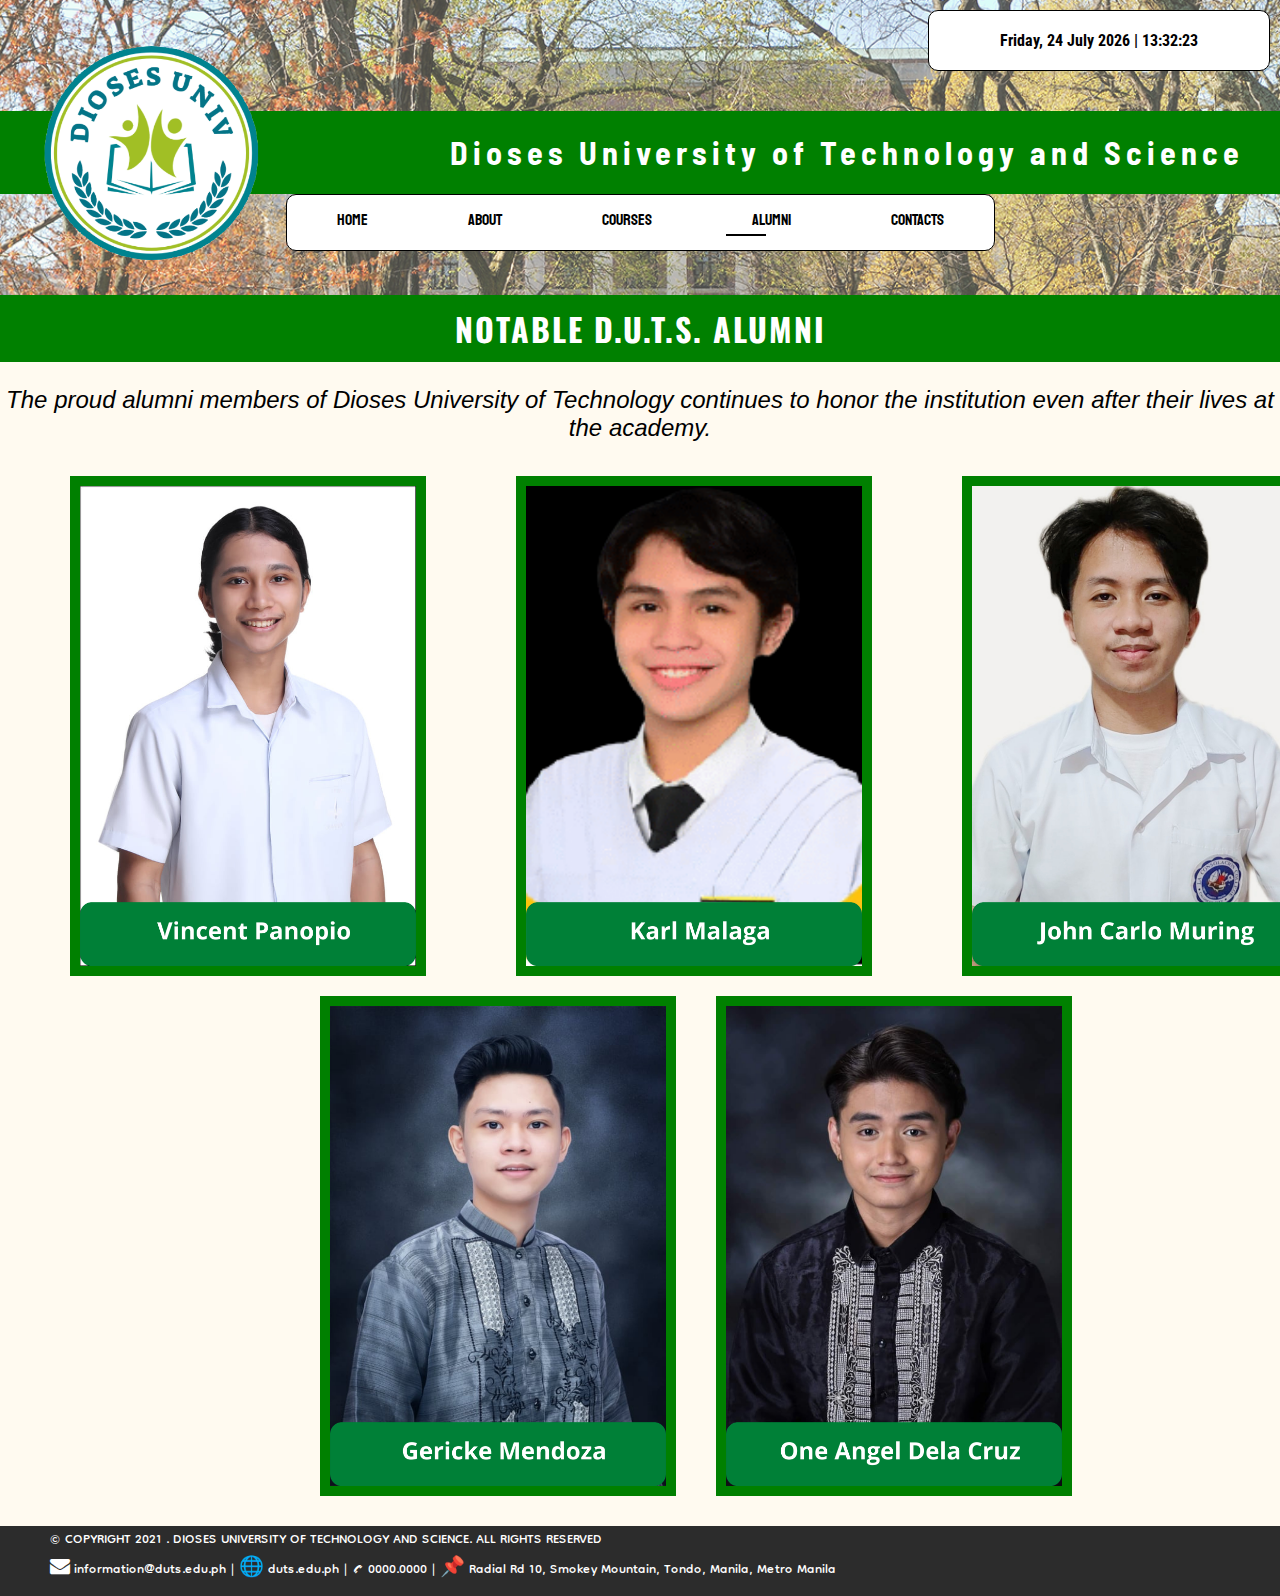
<file: html/Alumni.html>
<!DOCTYPE html>
<html lang="en">
<head>
 

    <meta charset="UTF-8">
    <meta http-equiv="X-UA-Compatible" content="IE=edge">
    <meta name="viewport" content="width=device-width, initial-scale=1.0">
    <title>Alumni</title>
    <link rel="stylesheet" href="../css/CSSAlumni.css">
    <link rel="preconnect" href="https://fonts.googleapis.com">
    <link rel="preconnect" href="https://fonts.gstatic.com" crossorigin>
    <link href="https://fonts.googleapis.com/css2?family=Barlow+Semi+Condensed:ital,wght@1,300&family=Dongle:wght@300&family=Mukta:wght@300&family=Oswald:wght@500&family=Roboto+Condensed&family=Staatliches&display=swap" rel="stylesheet">

    <link rel="stylesheet" href="https://cdnjs.cloudflare.com/ajax/libs/font-awesome/4.7.0/css/font-awesome.min.css">
    <meta name="viewport" content="width=device-width, initial-scale=1">
    <script src="../javascript/script.js"></script>
</head>
<body onload="renderTime();">

    <!-- Clock -->

    <div id="clockDisplay" class="container"></div>

    <!-- BANNER -->
    <header id="header">
        <div class="logo">
            <a href="#"><img src="../images/logo.png" alt="logo"></a>
        </div>
        <div class="name">
            <h1>Dioses University of Technology and Science</h1>
        </div>
    </header>
    <img src="../images/campus.jpg" alt="" id="campus">
    <nav class="navbar">
        <div class="nav">
            <ul>
                <li><a href="../index.html" id="home">Home</a></li>
                <li id="about"><a href="../html/about.html">About</a></li>
                <li id="courses"><a href="../html/Courses.html">Courses</a></li>
                <li><a href="../html/Alumni.html" id="alumni">Alumni</a></li>
                <li id="contacts"><a href="contact.html">Contacts</a></li>
            </ul>
        </div>
    </nav>
    <center>
    <h1 class="title">Notable D.U.T.S. Alumni</h1>
    <p style="font-size: x-large; font-style: italic;">The proud alumni members of Dioses University of Technology continues to honor the institution even after their lives at the academy.</p>

        <div class="first">
            <div class="container">
                <img src="../images/Vincent Panopiocanva.png" alt="Panopio" class="image">
                <div class="overlay">
                    <div class="text">
                      <h1>Vincent Panopio <br>(Batch 2077)</h1>
                        <p>Mr. Panopio is one of the highly respected individuals in the industry. He is the inventor of braindance (BD), a type of media that allows  allows the viewer to relive someone else's memory with all the senses, including emotions.</p>
                    </div>
                </div>
            </div>
        
            <div class="container">
                <img src="../images/Malagacanva.png" alt="Malaga" class="image">
                <div class="overlay">
                    <div class="text">
                        <h1>Karl Benedict Malaga <br> (Batch 2030)</h1>
                        <p>Benedict Malaga was a visionary that completely revolutionize the energy sector by making nuclear power completely safe and viable in countries inside the Pacific Ring of Fire. Unfortunately, he died in a car accident on the way to receive his recognition by the Malacañang.</p>
                    </div>
                </div>
            </div>
        
            <div class="container">
                <img src="../images/Muringcanva.png" alt="Muring" class="image">
                <div class="overlay">
                    <div class="text">
                        <h1>John Carlo Muring <br> (Batch 2040)</h1>
                        <p>John Carlo Muring is the founder, President and CEO of RobCo Industries, a vast computer and robotics corporation. He is also an entrepreneur and the sole proprietor of New Vegas strip.</p>
                    </div>
                </div>
            </div>
              
        </div>
        <div class="second">
            <div class="container">
                <img src="../images/Mendozacanva.png" alt="Mendoza" class="image" style="margin-left: 300px;">
                <div class="overlay" style="left: 316px;">
                    <div class="text">
                        <h1>Gericke Tristan Mendoza <br> (Batch 2022)</h1>
                        <p>Mr. Mendoza during graduated during his first year for being over qualified for every university's curriculum. He then went off and started his own company Amazon, one of the largest online enterprise.</p>
                    </div>
                </div>
            </div>
             
            
            <div class="container">
                <img src="../images/DelaCruz.canvajpg.png" alt="DelaCruz" class="image" style="margin-right: 100px;">
                <div class="overlay" style="left: auto;">
                    <div class="text">
                        <h1>One Angel Dela Cruz <br> (Batch 2035)</h1>
                        <p>Dela Cruz, a recognized national treasure of the state, is the best (so far) student of Dioses University. His quizzes, exams and tests are all flawless that when he continuously received invitations from other schools that offered him scholarships and privilages while studying in the institution.</p>
                    </div>
                </div>
            </div>
            
            </div>
        </div>
        </div>

    </center>

    <footer>
        <p style="text-transform: uppercase;">&copy; Copyright 2021 . Dioses University of Technology and Science. All rights reserved</p>
        <p style="bottom: 30%;"><i class="fa fa-envelope"> </i> information@duts.edu.ph | &#127760; duts.edu.ph | &#9742; 0000.0000 | &#x1f4cc; Radial Rd 10, Smokey Mountain, Tondo, Manila, Metro Manila</p>
    </footer>
    
</body>
</html>
</file>
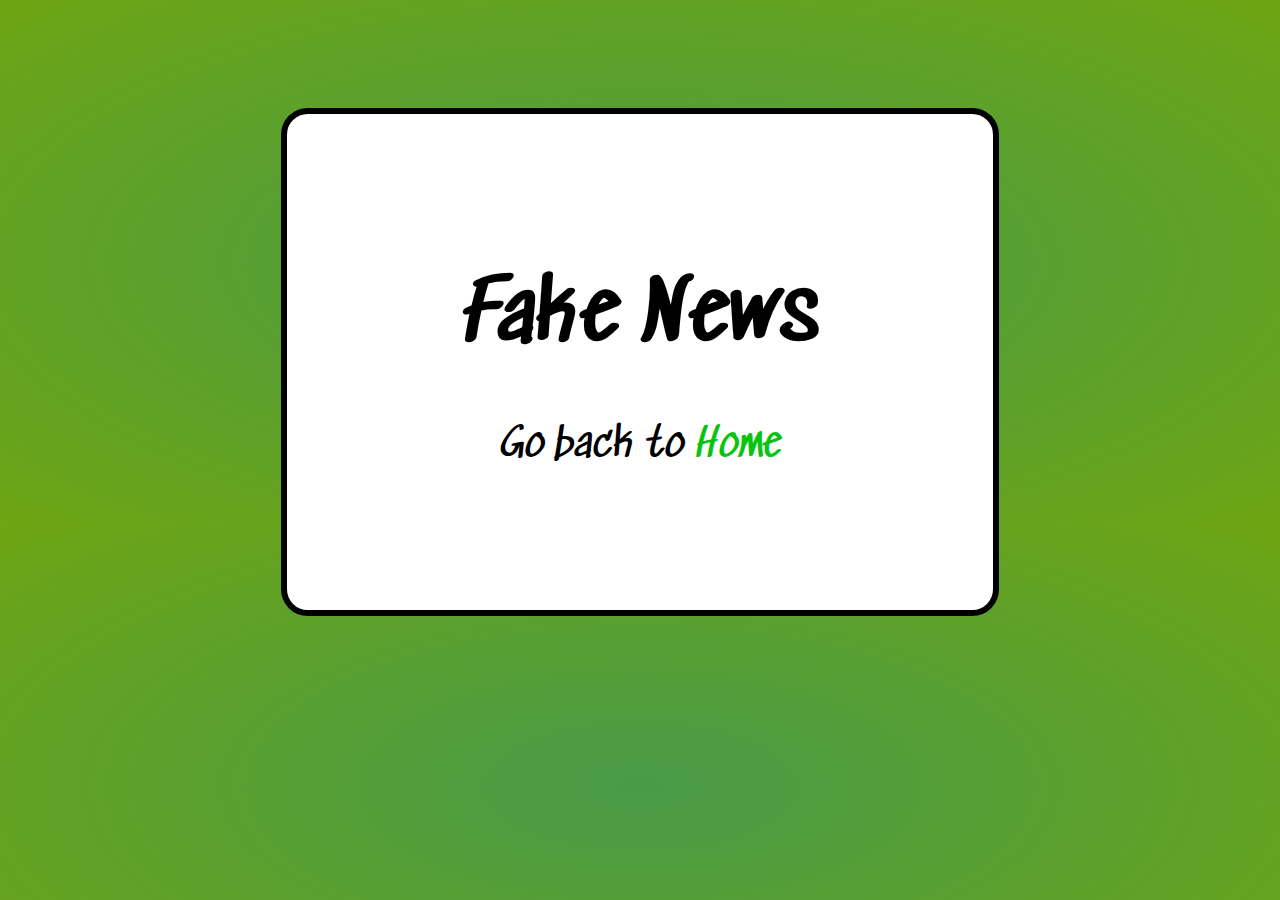
<file: html/fake.html>
<!DOCTYPE html>
<html lang="en">
<head>
    <meta charset="UTF-8">
    <meta http-equiv="X-UA-Compatible" content="IE=edge">
    <meta name="viewport" content="width=device-width, initial-scale=1.0">
    <title>Fake News</title>
    <link rel="preconnect" href="https://fonts.googleapis.com">
    <link rel="preconnect" href="https://fonts.gstatic.com" crossorigin>
    <link href="https://fonts.googleapis.com/css2?family=Barlow+Semi+Condensed:ital,wght@1,300&family=Dongle:wght@300&family=Mukta:wght@300&family=Oswald:wght@500&family=Roboto+Condensed&family=Sedgwick+Ave&family=Staatliches&display=swap" rel="stylesheet">
    <style>
        body{
            background-image: radial-gradient(rgb(73, 155, 73), rgb(109, 165, 19));
        }
        div{
            background-color: white;
            width: 40%;
            padding: 100px;
            text-align: center;
            border: black 5pt solid;
            border-radius: 20pt;
            margin-left: auto;
            margin-right: auto;
            position: relative;
            top: 100px;
            font-family: 'Sedgwick Ave', cursive;
            font-size: 40px;
        }
        a{
            text-decoration: none;
            color: rgb(8, 196, 17);
            
        }
        a:hover{
            text-decoration: underline;
            color: rgb(8, 196, 17);
            transition: 4s;
        }
        a:visited{
            color: blue;
        }
    </style>

</head>
<body>
    <div>
        <h1>Fake News</h1>
        <p>Go back to <a href="../index.html">Home</a></p>
    </div>
</body>
</html>
</file>
<file: css/CSSAlumni.css>
#campus{
  position: absolute;
  top: 0;
  width: 100%;
  z-index: -1;
  clip: rect(0px, 2000px, 295px, 0px);
  opacity: .7;
}

body{
  padding: 0;
  margin: 0;
  background-color:  floralwhite;   
}

.logo img{
  position: absolute;
  top: 30px;
  width: 300px;
  height: auto;
}

#clockDisplay{
  background-color: white;
  text-align: center;
  font-family: 'Roboto Condensed', sans-serif;
  font-weight: bold;
  border: 1px solid black;
  margin-top: 10px;
  margin-left: auto;
  margin-right: 10px;
  padding: 20px;
  -webkit-border-radius: 10px;
  -moz-border-radius: 10px;
  border-radius: 10px;
  width: 342px;
}

.navbar{
  position: sticky; 
  top: 0; 
  z-index: 20;
}
.name{
  background-color: green;
  width: auto;
  margin-top: 40px;
  padding: 1px;
  padding-left: 450px;
  color: white;
  font-family: 'Barlow Semi Condensed', sans-serif;
  letter-spacing: 5px;
}

.nav ul{
  display: flex;
  background-color: white;
  margin-top: 0;
  justify-content: center;
  margin-left: auto;
  margin-right: auto;
  padding: 15px 0px 20px 0px;
  width: max-content;
  border: 1px black solid;
  border-radius: 10px;
  
}
.nav ul li{
  list-style: none;
  margin: 0;
}
.nav ul li a{
  text-decoration: none;
  padding: 15px 50px 20px 50px;
  border-radius: 5px;
  font-family: 'Staatliches', cursive;
  color: black;
  transition: linear .25s;
}

.nav ul li a:hover{
  background-color: green;
  color: white;
  border-radius: 5px;
}

.first{
  display: flex; 
}

.first img{
    margin-left: 50px;
}
.second{
  display: flex;
}
.second img{
  justify-content: space-around;
}
.img {
  border: 5px green;
}
.topleft {
    position: absolute;
    top: 8px;
    left: 16px;
    font-size: 18px;
}
#alumni::after{
  content: ' ';
  height: 2px;
  width: 40px;
  background-color: black;
  position: absolute;
  right: 40.17%;
  top: 70%;
}


div.container {
  text-align: center;
  padding: 10px 20px;
}
.title{
  background: green;
  color: white;
  text-align: center;
  margin-top: 44px;
  padding: 10px 0px;
  font-family: 'Oswald', sans-serif;
    letter-spacing: 2px;
    text-transform: uppercase;
}

.column {
    padding: 5px;
    flex: 50%;
}
        
.container {
    position: relative;
    justify-content: center;
    width: 100%;
}
  
.image {
  display: block;
 /*  width: 1000%; */
  height: 500px;
  border: 10px solid green;
}

.overlay {
  position: absolute;
  width: 350px;
  height: 500px;
  top: 10px;
  left: 70px;
  background-color: green;
  opacity: 0;
  transition: .7s;
}
.overlay h1{
  font-size: 25px;
  padding:0;
}

.container:hover .overlay {
  opacity: .99;
}

.text {
  color: white;
  font-size: 20px;
  position: absolute;
  top: 50%;
  left: 50%;
  -webkit-transform: translate(-50%, -50%);
  -ms-transform: translate(-50%, -50%);
  transform: translate(-50%, -50%);
  text-align: center;
  width: 340px;
}

.row {
  display: flex;
  flex-wrap: wrap;
  padding: 0 4px;
}

.column img {
  margin-top: 8px;
  vertical-align: middle;
}

* {
  box-sizing: border-box;
}

body {
  margin: 0;
  font-family: Arial;
}

.header {
  text-align: center;
  padding: 32px;
}

footer{
  background-color: rgb(44, 44, 44);
  height: 70px;
  color: white;
  text-align: left;
  font-family: 'Dongle', sans-serif;
  font-size: 20px;
}
footer p{
  position: relative;
  margin-left: 50px;
}
</file>
